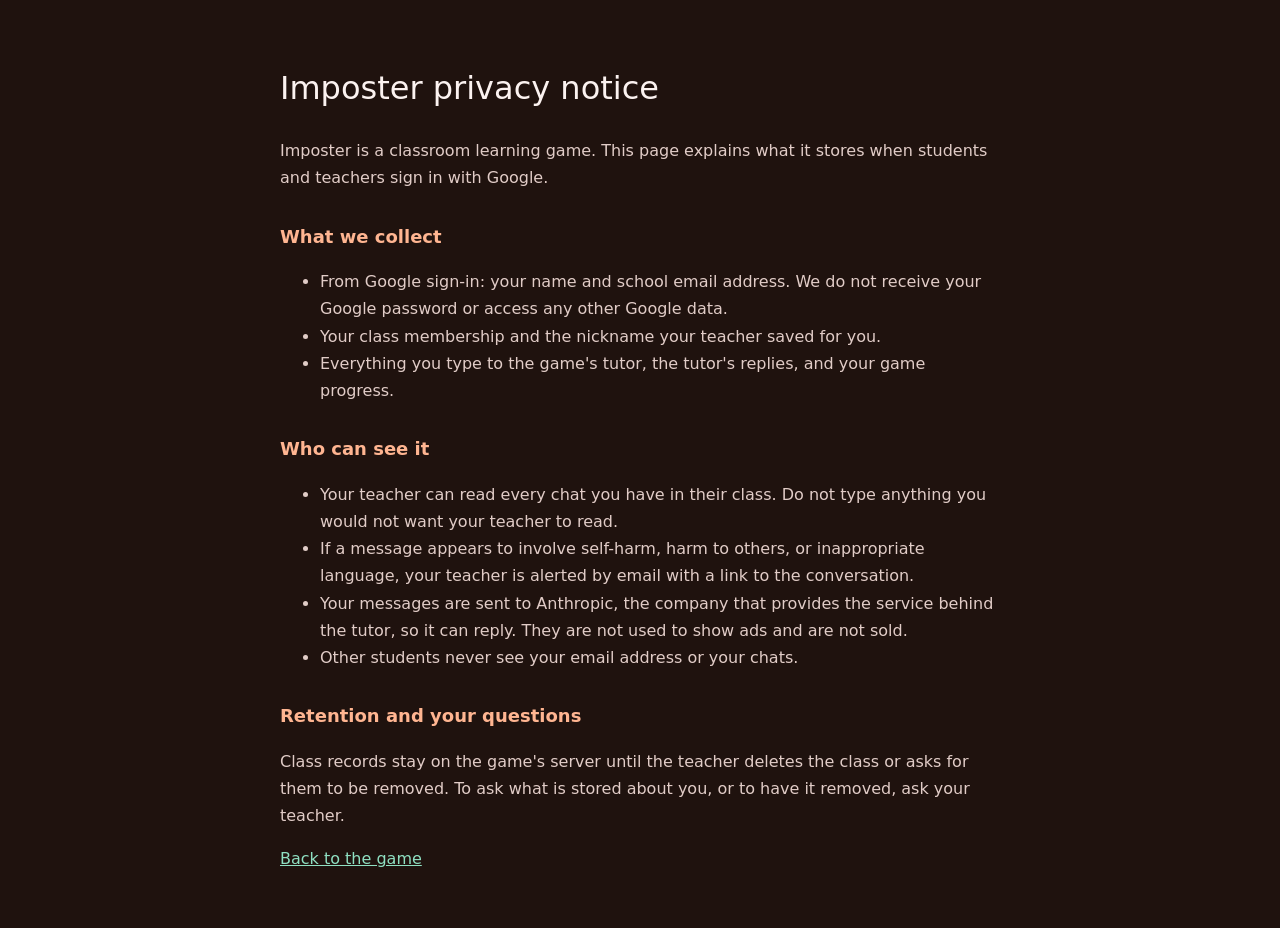
<file: public/privacy.html>
<!doctype html>
<html lang="en"><head><meta charset="utf-8"><meta name="viewport" content="width=device-width,initial-scale=1"><title>Privacy · Imposter</title>
<style>body{margin:0;background:#1f120e;color:#fbf2f0;font:16px/1.7 system-ui,sans-serif}main{max-width:720px;margin:0 auto;padding:40px 20px}h1{font-weight:500}h2{font-size:18px;margin-top:30px;color:#ffb591}a{color:#8fe0c2}p,li{color:#e1ccc7}</style></head>
<body><main>
<h1>Imposter privacy notice</h1>
<p>Imposter is a classroom learning game. This page explains what it stores when students and teachers sign in with Google.</p>
<h2>What we collect</h2>
<ul><li>From Google sign-in: your name and school email address. We do not receive your Google password or access any other Google data.</li>
<li>Your class membership and the nickname your teacher saved for you.</li>
<li>Everything you type to the game's tutor, the tutor's replies, and your game progress.</li></ul>
<h2>Who can see it</h2>
<ul><li>Your teacher can read every chat you have in their class. Do not type anything you would not want your teacher to read.</li>
<li>If a message appears to involve self-harm, harm to others, or inappropriate language, your teacher is alerted by email with a link to the conversation.</li>
<li>Your messages are sent to Anthropic, the company that provides the service behind the tutor, so it can reply. They are not used to show ads and are not sold.</li>
<li>Other students never see your email address or your chats.</li></ul>
<h2>Retention and your questions</h2>
<p>Class records stay on the game's server until the teacher deletes the class or asks for them to be removed. To ask what is stored about you, or to have it removed, ask your teacher.</p>
<p><a href="/">Back to the game</a></p>
</main></body></html>
</file>
